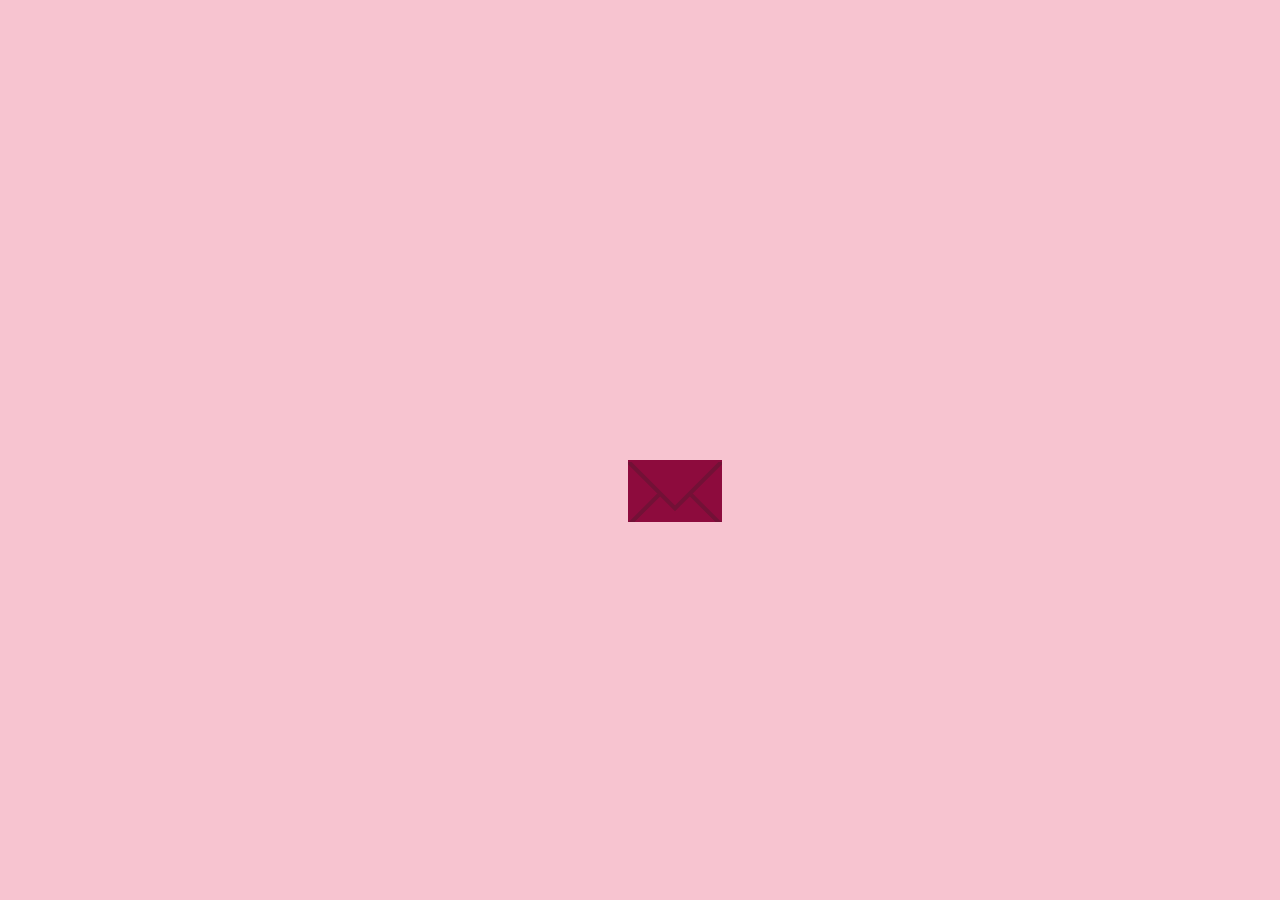
<file: index.html>
<html>
<head>
<link rel  = "stylesheet" type = "text/css" href = "style.css">
<link href="https://fonts.googleapis.com/css?family=Roboto" rel="stylesheet">


</head>


<body>
	<div id="particles-js">
<div class="letter">
  <div class="envelope">
    <div class="envelope-flap"></div>
    <div class="envelope-paper"></div>
    <div class="envelope-detail"></div>
  </div>
  <div class="paper">
    <div class="paper-content">
      <div class="paper-close"></div>
     <span>HAPPY <br>WOMEN'S <br>DAY!</span>
     <p>Chúc Linh luôn xinh đẹp, hạnh phúc, học giỏi.</p>
     <p>Chúc bạn Linh một ngày 20/10 thật vui vẻ nhé! <a href="index2.html">Hihi</a></p>
    </div>
  </div>
</div>

<!-- particles.js container -->


 </div> 

<script src = "app.js"></script>
<script src="particles.min.js"></script> 
<script>
  document.querySelector('.envelope').addEventListener('click', function(){
	if (document.querySelector('.letter').classList.contains('letter--open')){
	  document.querySelector('.letter').classList.remove('letter--open');
	  document.querySelector('.letter').classList.add('letter--close');
	  setTimeout(function(){
	    document.querySelector('.letter').classList.remove('letter--close');
	  }, 600);    
	} else {
	  document.querySelector('.letter').classList.remove('letter--close');
	  document.querySelector('.letter').classList.add('letter--open');
	}
      });
      
 document.querySelector('.paper-close').addEventListener('click', function(){   
	document.querySelector('.letter').classList.remove('letter--open');
	document.querySelector('.letter').classList.add('letter--close');
	setTimeout(function(){
	  document.querySelector('.letter').classList.remove('letter--close');
	}, 600);
      });


      particlesJS("particles-js",
       {"particles":
       {"number":
       {"value":38,
       "density":
       {"enable":true,
       "value_area":480.72300740313466}},
       "color":
       {"value":"#1b1e34"},
       "shape":
       {"type":"image",
       "stroke":{"width":0,
       "color":"#000"},
       "polygon":{"nb_sides":6},
       "image":{"src":"https://www.seekpng.com/png/full/15-156762_28-collection-of-pink-flowers-clipart-png-flower.png","width":100,"height":100}},"opacity":{"value":0.25638560394833854,"random":true,"anim":{"enable":false,"speed":1,"opacity_min":0.1,"sync":false}},"size":{"value":20.030125308463944,"random":true,"anim":
       {"enable":true,
       "speed":2.4345709068776644,
       "size_min":20.288090890647208,
       "sync":true}},
       "line_linked":{"enable":true,
       "distance":176.26510271448274,
       "color":"#ffffff",
       "opacity":1,
       "width":2},"move":
       {"enable":true,
       "speed":1,"direction":"none",
       "random":true,
       "straight":false,
       "out_mode":"out",
       "bounce":false,
       "attract":{"enable":false,
       "rotateX":600,
       "rotateY":1200}}},
       "interactivity":{"detect_on":"canvas",
       "events":{"onhover":{"enable":false,
       "mode":"bubble"},
       "onclick":{"enable":true,
       "mode":"push"},"resize":true},
       "modes":{"grab":{"distance":400,
       "line_linked":{"opacity":1}},
       "bubble":{"distance":400,
       "size":40,"duration":2,
       "opacity":8,"speed":3},
       "repulse":{"distance":200,
       "duration":0.4},
       "push":{"particles_nb":4},
       "remove":{"particles_nb":2}}},
       "retina_detect":true});
       var count_particles, stats, update;
        stats = new Stats; stats.setMode(0);
         stats.domElement.style.position = 'absolute';
          stats.domElement.style.left = '0px';
           stats.domElement.style.top = '0px'; 
           document.body.appendChild(stats.domElement);
            count_particles = document.querySelector('.js-count-particles'); 
            update = function() { stats.begin();
             stats.end(); 
             if (window.pJSDom[0].pJS.particles && window.pJSDom[0].pJS.particles.array)
              { count_particles.innerText = window.pJSDom[0].pJS.particles.array.length; } 
              requestAnimationFrame(update); };
               requestAnimationFrame(update);;
</script>
</body>
</html>
</file>
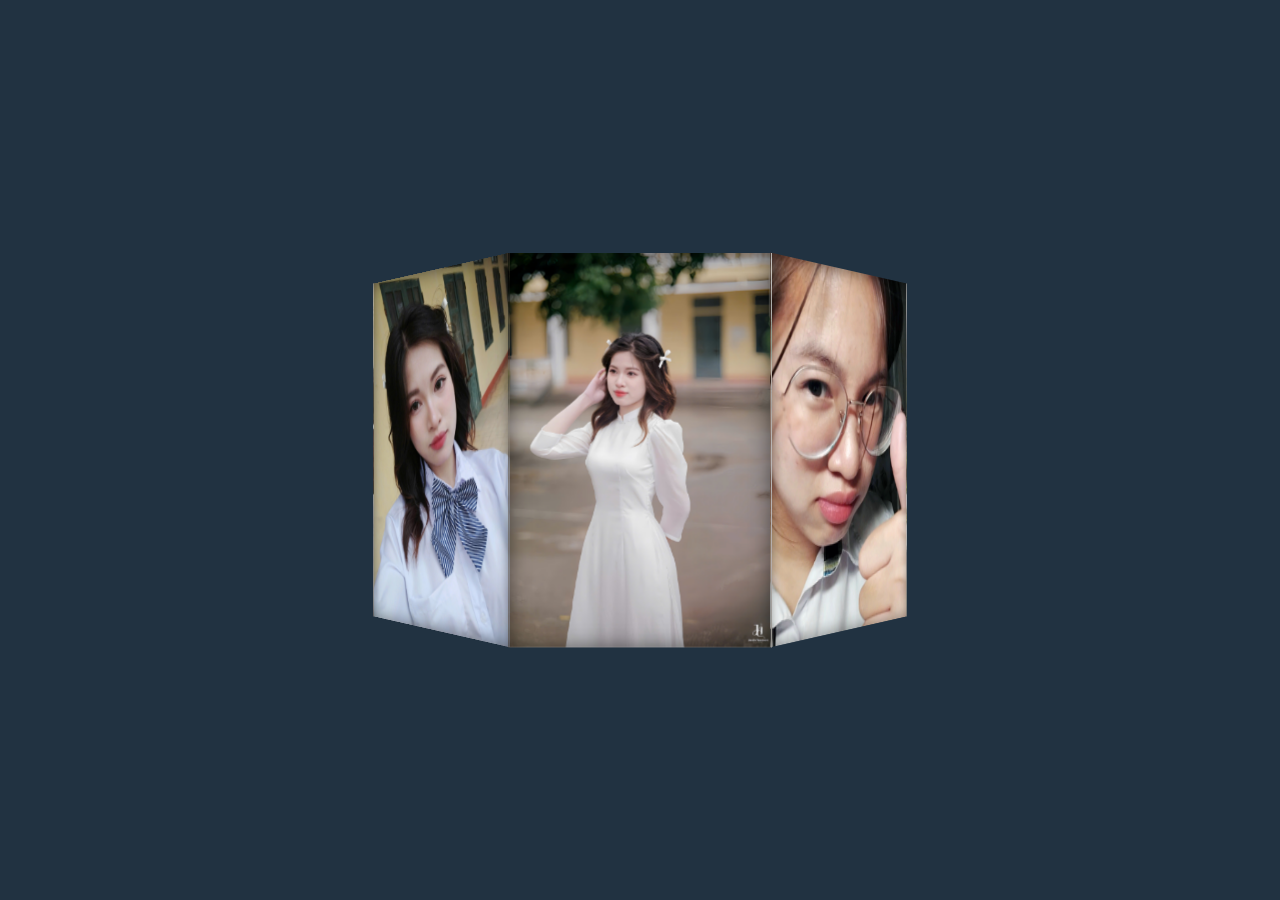
<file: index2.html>
<!DOCTYPE html>
<html lang="en">
<head>
    <meta charset="UTF-8">
    <meta name="viewport" content="width=device-width, initial-scale=1.0">
    <title>lIh</title>
    <link rel="stylesheet" href="styles.css">
</head>
<body>
    <div class="box">
        <span style="--i:1"><img src="1.jpg"></span>
        <span style="--i:2"><img src="2.jpg"></span>
        <span style="--i:3"><img src="3.jpg"></span>
        <span style="--i:4"><img src="4.jpg"></span>
        <span style="--i:5"><img src="5.jpg"></span>
        <span style="--i:6"><img src="6.jpg"></span>
        <span style="--i:7"><img src="7.jpg"></span>
        <span style="--i:8"><img src="8.jpg"></span>
    </div>  
</script>
</body>
</html>
</file>
<file: style.css>
@keyframes upthenscale {
	0% {
	  transform: translateY(250px);
	}
	
	50% {
	  transform: translateY(0);
	}
	
	60% {
	  height: 100px;
	  width: 90px;
	  transform: translateY(0);
	}
	
	100% { 
	  height:  250px;
	  width: 100%; 
	  transform: translateY(0);
	}
      }
      
      @keyframes scalethendown {
	0% {
	  height:  250px;
	  width: 100%; 
	  transform: translateY(0);
	}
	
	50% {
	  height: 100px;
	  width: 90px;
	  transform: translateY(0);
	}
	
	60% {
	  transform: translateY(0);
	}
	
	100% { 
	  transform: translateY(250px);
	}
      }
      
      @keyframes waitfade {
	0%, 50% {
	  opacity: 0;
	}
	
	100% {
	  opacity: 1;
	}
      }
      
      @keyframes wiggle {
	0% {
	  transform: translateY(310px) rotate(0);
	}
	
	25% {
	  transform: translateY(310px) rotate(2deg);
	}
	
	50% {
	  transform: translateY(310px) rotate(0deg);
	}
	
	75% {
	  transform: translateY(310px) rotate(-2deg);
	}
	
	100% {
	  transform: translateY(310px) rotate(0);
	}
      }
      
      
      .letter {
	margin: 150px 250px 250px 550px;
	width: 250px;
	height: 375px;
	position: absolute;
	overflow: hidden;
	display: block;
      }
      
      @media screen and (max-width: 1050px) {
	.letter{
	margin-left:300px ;
	}

      }

      @media screen and (max-width: 600px) {

	.letter{
		margin-left:100px ;
	}

      }

      @media screen and (max-width: 200px) {

	.letter{
		margin-left:50px ;
	}

      }



      .letter--open > .paper {
	animation-name: upthenscale;
	animation-duration: .6s;
	animation-fill-mode: forwards;
      }
      
      .letter--close  > .paper {
	animation-name: scalethendown;
	animation-duration: .4s;
	animation-fill-mode: forwards;
      }
      
      .letter--open > .paper > .paper-content {
	animation-name: waitfade;
	animation-duration: 1.5s;
	animation-fill-mode: forwards;
	opacity:40;
	
      }
      
      .letter--open > .envelope {
	animation: pause;
      }
      
      .paper .paper-content {
	color: #36061e !important;
	font-family: sans-serif;
	font-weight: 700;
	padding: 25px;
	opacity: 0;
	
      }
      
      .paper {
	height: 50px;
	width: 90px;
	background: #f59ec7;
	transform: translateY(250px);
	margin: 0 auto;
	transition: transform 0.3s 0.1s ease;
	border-radius: 2px;
	position: relative;
      }
      
      .envelope {
	width: 94px;
	height: 60px;
	background: #8d0b3d !important;
	position: relative;
	margin: auto;
	z-index: 2;
	cursor: pointer;
	border-radius: 3px;
	transition: box-shadow 0.3s ease;
	transform: translateY(310px);
	animation: wiggle 0.3s 0.2s infinite;
      }

	.envelope:hover {
	  animation: pause;
	}

	.envelope:hover > .envelope-paper {
	      transform: translateY(-20px);
	}

	.envelope:hover > .envelope-flap {
	    transform: translateY(-45px);
	}

	.envelope:hover > .envelope-detail::after {
	    visibility: hidden;
	}
	
      
      
      .envelope-paper {
	height: 50px;
	width: 88px;
	background: #f1f0c3;
	transform: translateY(0);
	margin: 0 auto;
	transition: transform 0.3s 0.1s ease;
	border-radius: 2px;
	position: absolute;
	border: 2px solid transparent;
	
      }
      
      .letter--open > .envelope-paper {
	visibility: hidden;
      }
      
      
      .letter--open > .envelope-detail::after {
	 visibility: hidden ;
       }
      
      
      .letter--close > .envelope-paper {
	visibility: hidden ;
      }
      
      .envelope-flap {
	content: '';
	width: 0; 
	height: 0; 
	border-left: 45px solid transparent;
	border-right: 45px solid transparent;
	border-bottom: 45px solid #8d0b3d;
	display: block;
	position: absolute;
	left: 0;
	right: 0;
	top: 0;
	margin: auto;
	transform: translateY(0);
      }
      
      .letter--open > .envelope-flap {
	transform: translateY(-45px);
      }
      
      .letter--open > .envelope-detail {
	border-top: 2px solid #8d0b3d;
      }
      
      .envelope-detail {
	  overflow: hidden;
	  height: 100%;
	  width: 100%;
	  display: block;
	  position: absolute;
	  background: #8d0b3d;
	  border-top: 2px solid transparent;
      }


	 
      .envelope-detail:before {
	      
	  content: '';
	  width: 70px; 
	  height: 70px;
	  background: #8d0b3d;
	  display: inline-block;
	  display: block;
	  position: absolute;
	  left: 0;
	  right: 0;
	  top: 30px;
	  margin: auto;
	  transform: rotate(45deg);
	  border: 4px solid #721136;
	}




	.envelope-detail:after {
	  content: '';
	  width: 70px; 
	  height: 70px;
	  background: #8d0b3d;
	  display: block;
	  position: absolute;
	  left: 0;
	  right: 0;
	  top: -45px;
	  margin: auto;
	  transform: rotate(45deg);
	  border: 4px solid #721136;
	}
      
      
      .envelope__fold {
	height: 25px;
	width: 86px;
	background: #8d0b3d;
	border: 4px solid #721136;
	display: block;
	position: absolute;
	bottom: 30px;
	left: 0;
	right: 0;
	margin: auto;
	transition: all 0.3s ease;
	border-radius: 3px;
      }
      
      .paper-close {
	position: absolute;
	right: 10px;
	top: 5px;
	display: inline-block;
	cursor: pointer;
      }

      /* ---- reset ---- */ 
      body{ 
	      margin:0; 
	      font:normal 75% Arial, Helvetica, sans-serif;
	 } 
      canvas{ 
	      display: block;
	 } /* ---- particles.js container ---- */ 
	 /* ---- particles.js container ---- */ #particles-js{ 
		 position:absolute; 
		 width: 100%; 
		 height: 100%; 
		 background-color: #f7c4d0; 
		 background-image: url(""); 
		 background-repeat: no-repeat; 
		 background-size: cover; 
		 background-position: 50% 50%; } /* ---- stats.js ---- */ 
		 .count-particles{ background: #000022; 
			position: absolute; 
			top: 48px; 
			left: 0; 
			width: 80px;
			 color: #13E8E9; 
			 font-size: .8em; 
			 text-align: left;
			  text-indent: 4px; 
			  line-height: 14px; 
			  padding-bottom: 2px; 
			  font-family: Helvetica, Arial, sans-serif;
			   font-weight: bold; } 
			   .js-count-particles{
				    font-size: 1.1em; } 
				    #stats, .count-particles{ 
					    
					     margin-top: 5px; 
					     margin-left: 5px; } 
					     #stats{ 
						     border-radius: 3px 3px 0 0;
						      overflow: hidden; }
						       .count-particles{ 
							       border-radius: 0 0 3px 3px; 
							}

span{
	font-size: 2.5em;
	color: white;
	text-shadow: 5px 5px 5px rgb(129, 17, 92), 0 0 25px hotpink, 0 0 5px rgb(196, 29, 118);
}

::selection {
	color: rgb(235, 144, 235);
	background: rgb(112, 25, 83);
      }
</file>
<file: styles.css>
*{
    padding: 0;
    margin: 0;
    box-sizing: border-box;
}
body{
    display: flex;
    justify-content: center;
    align-items: center;
    min-height: 100vh;
    background: #213241;
}
.box {
    position: relative;
    width: 200px;
    height: 300px;
    transform-style: preserve-3d;
    transform: perspective(1000px);
    animation: animate 30s linear infinite;
}
@keyframes animate {
    0%{
        transform: perspective(1000px) rotateY(0deg);
    }
    100%{
        transform: perspective(1000px) rotateY(360deg);
    }
}
.box span{
    position: absolute;
    top: 0;
    left: 0;
    width: 100%;
    height: 100%;
    background: #fff;
    transform: rotateY(calc(var(--i) * 45deg)) translateZ(240px);
}

.box span::before{
    content: "";
    position: absolute;
    inset: 0;
    z-index: 2;
    box-shadow: inset 0 0 15px rgba(0,0,0,0.5);
}

.box span img{
    position: absolute;
    top: 0;
    left: 0;
    width: 100%;
    height: 100%;
    object-fit: cover;
}
</file>
